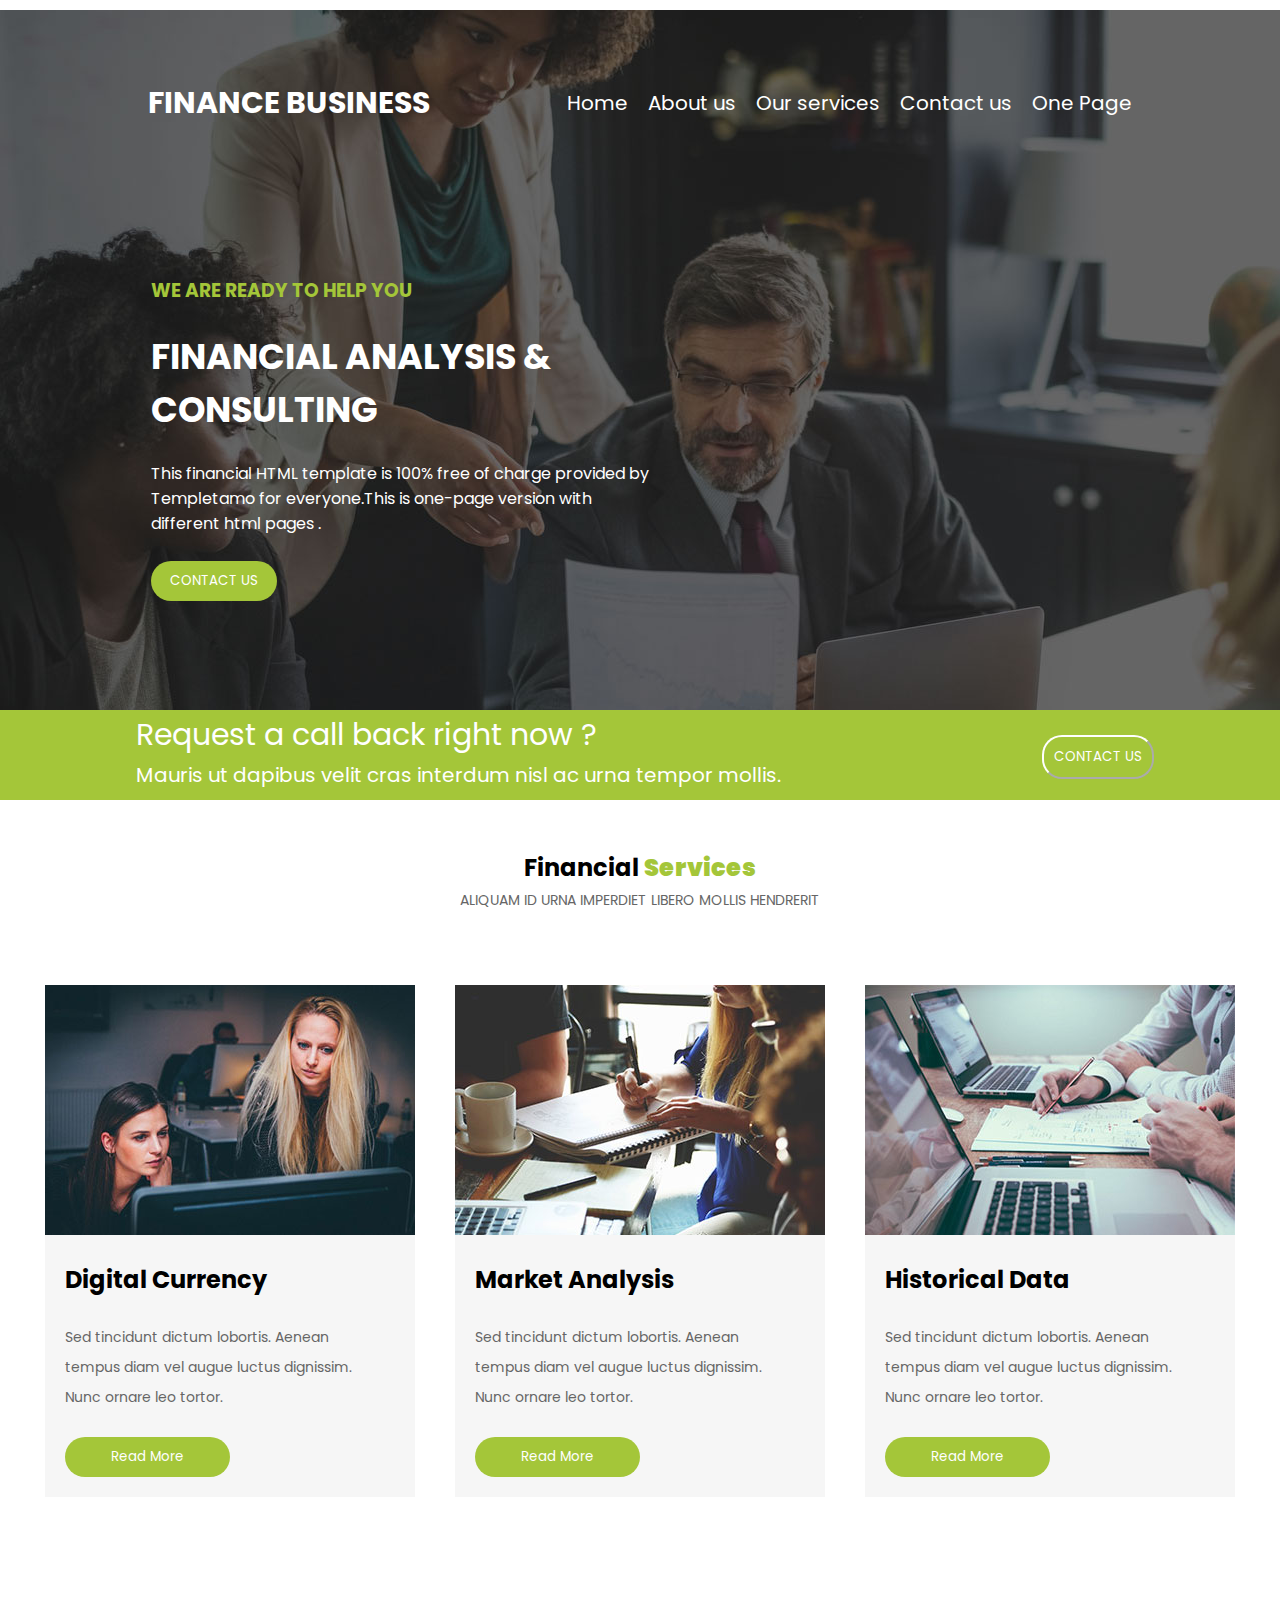
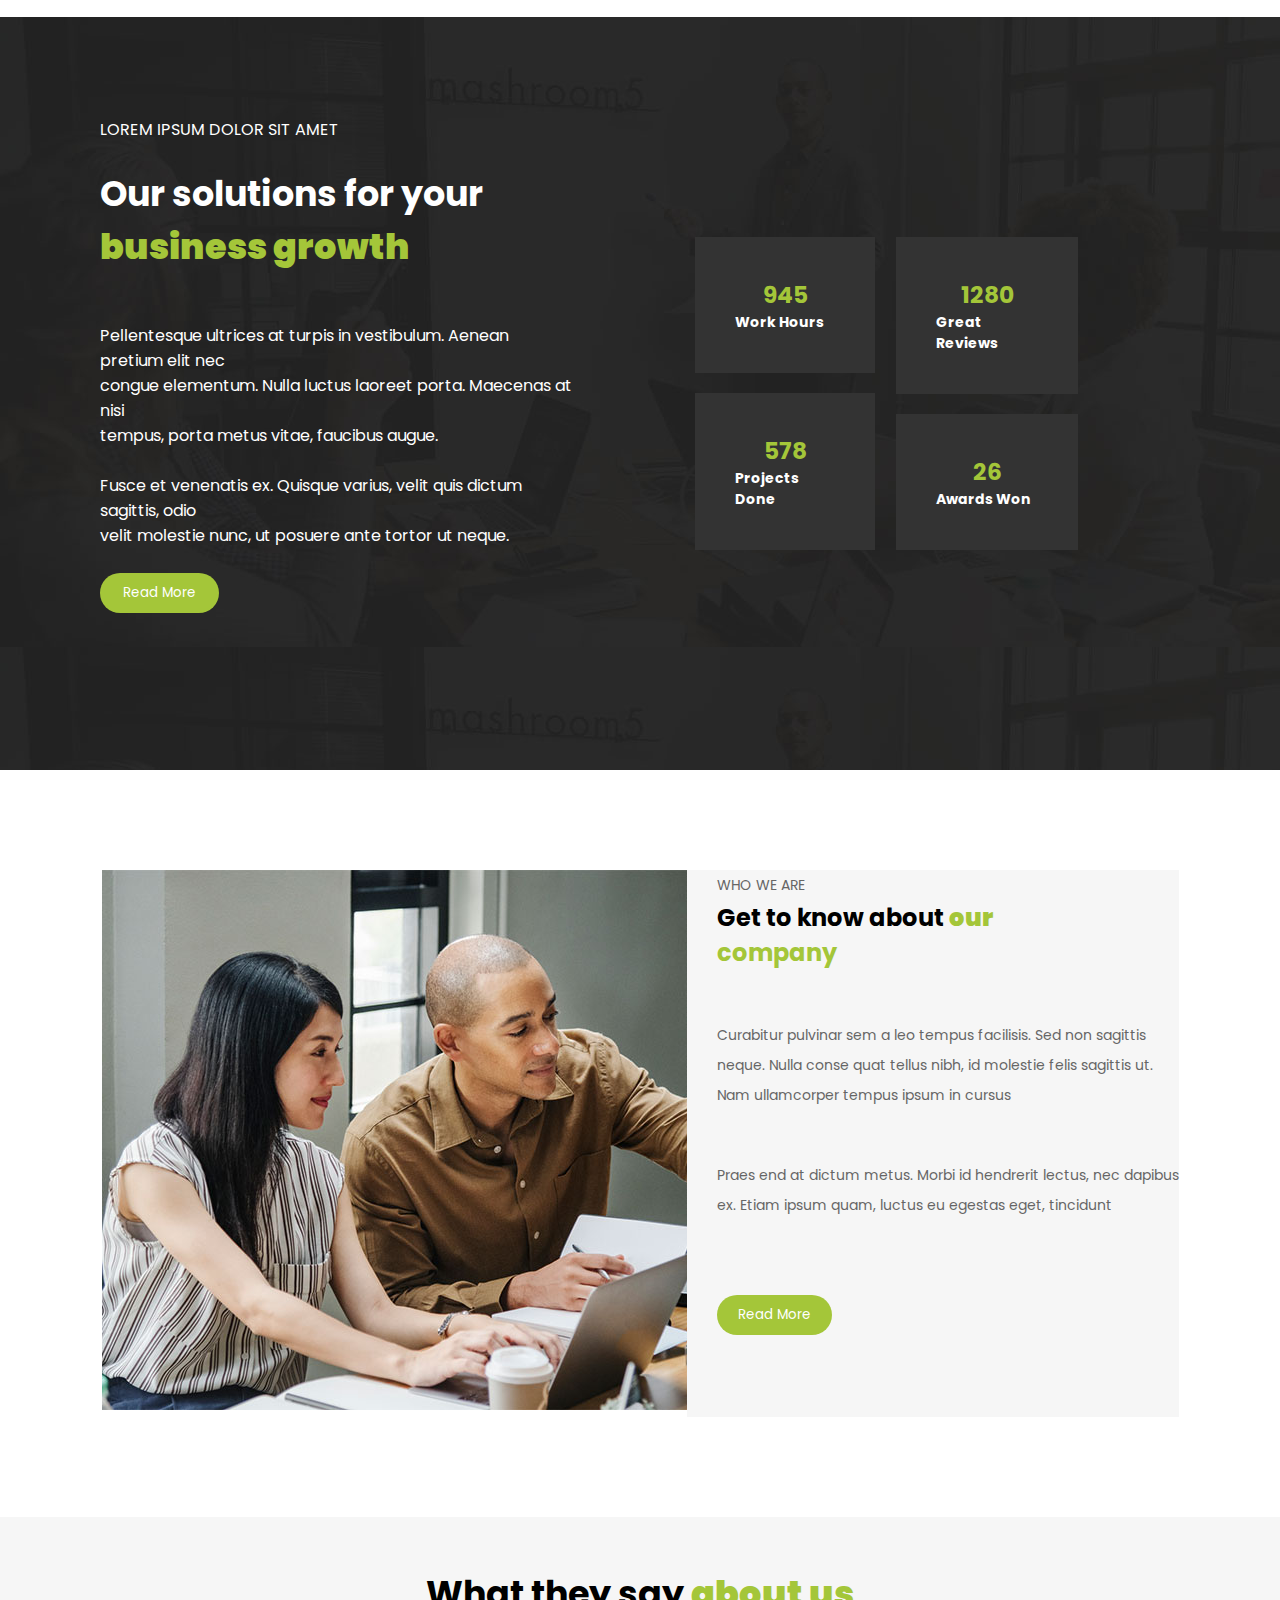
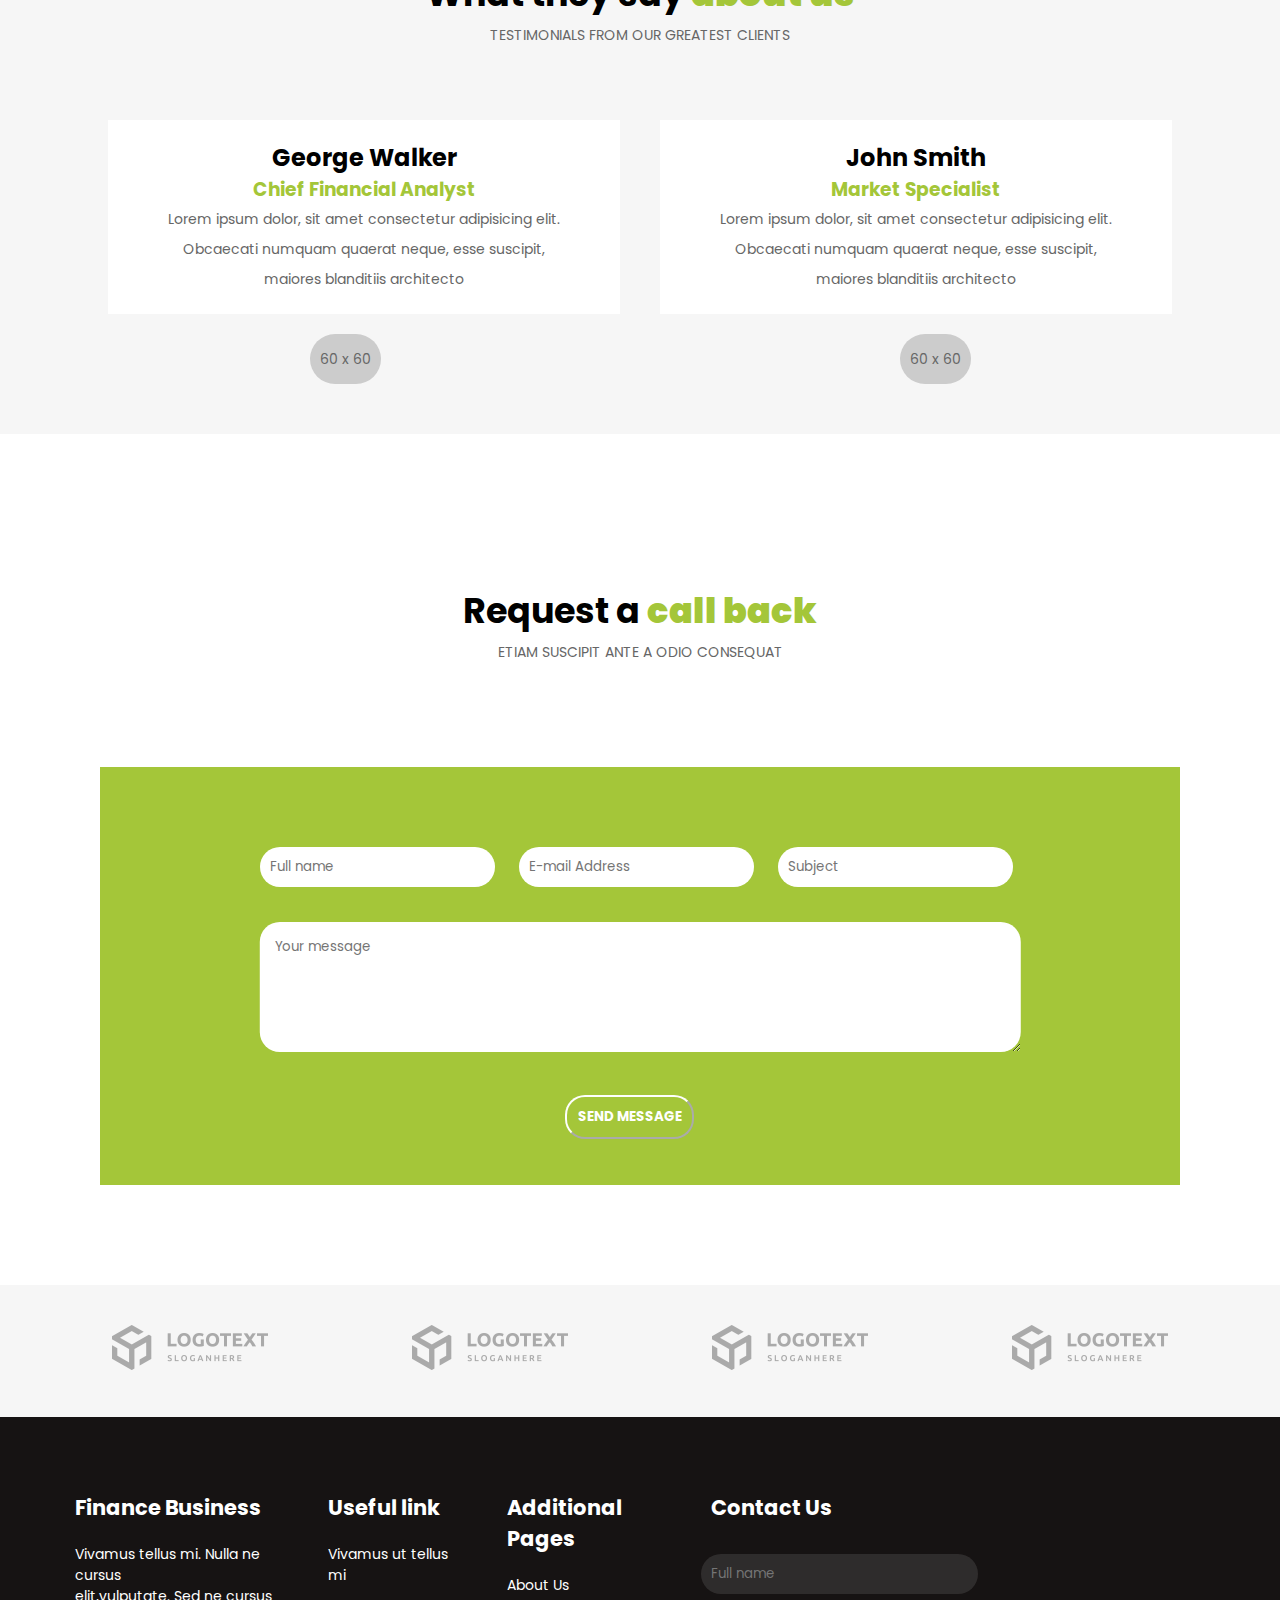
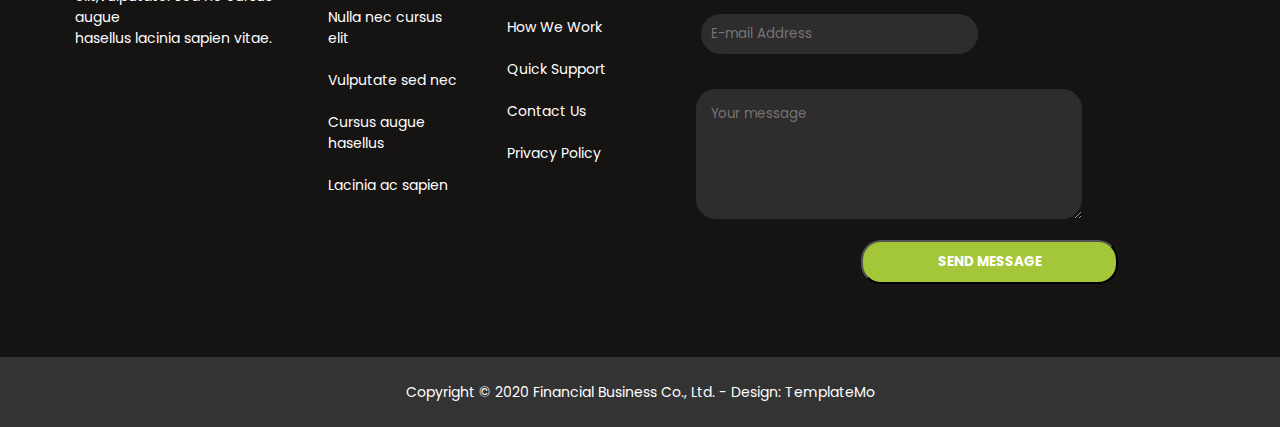
<file: index.html>
<!DOCTYPE html>
<html lang="en">
<head>
    <meta charset="UTF-8">
    <meta name="viewport" content="width=device-width, initial-scale=1.0">
    <title>Finance Business</title>
    <link rel="stylesheet" href="style.css">
</head>
    <body>
        <div class="entete">
            <header>
                <div class="financenav">
                    <h2>FINANCE BUSINESS</h2>
                    <nav class="navigation">
                        <ul class="menu_liste">
                            <li><a href="index.html">Home</a></li>
                            <li><a href="about.html">About us</a></li>
                            <li><a href="services.html">Our services</a></li>
                            <li><a href="contact.html">Contact us</a></li>
                            <li><a href="index.html">One Page</a></li>
                        </ul>
                    </nav>
                </div>
            </header>
                   <div class="ready">
                        <h3>WE ARE READY TO HELP YOU</h3><br>
                        <h1>FINANCIAL ANALYSIS & <br> CONSULTING </h1><br>
                        <div class="template">
                            This financial HTML template is 100% free of charge provided by<br>
                            Templetamo for everyone.This is one-page version with<br>
                            different html pages .  
                            <form action="contact.html" method="post"><br>
                                <button id="boutonContact1">CONTACT US</button>
                           </form>
                    </div>
               </div>
          </div>
       <div class="requestbouton">
            <div class="request">
                <p class="call">Request a call back right now ?<br></p>
                <p class="mauris">Mauris ut dapibus velit cras interdum nisl ac urna tempor mollis.</p>
            </div>
            <form action="contact.html" method="post"><br>
                <button class="boutonContact2">CONTACT US</button>
            </form>
        </div><br><br>
        <section>
            <div class="financial">
                    <h2 align="center">Financial <b class="service">Services</b></h2>
                    <p align="center">ALIQUAM ID URNA IMPERDIET LIBERO MOLLIS HENDRERIT</p><br><br>
                    <div class="financialServices">
                               <div class="data">
                                    <img src="images/service_01.jpg" alt="">
                                    <div class="essai">
                                        <h2>Digital Currency</h2><br>
                                        <p>Sed tincidunt dictum lobortis. Aenean<br>
                                        tempus diam vel augue luctus dignissim.<br>
                                        Nunc ornare leo tortor.</p>
                                        <form action="index.html" method="post"><br>
                                            <button class="boutonContact3">Read More</button>
                                        </form>
                                    </div>
                                </div>
                        <div class="data">
                                <img src="images/service_02.jpg" alt="">
                                 <div class="essai">
                                    <h2>Market Analysis</h2><br>
                                    <p>Sed tincidunt dictum lobortis. Aenean<br>
                                    tempus diam vel augue luctus dignissim.<br>
                                    Nunc ornare leo tortor.</p>
                                    <form action="index.html" method="post"><br>
                                        <button class="boutonContact3">Read More</button>
                                    </form>
                                 </div>
                             </div>
                           <div class="data">
                                <img src="images/service_03.jpg" alt="">
                                <div class="essai">
                                    <h2>Historical Data</h2><br>
                                    <p>Sed tincidunt dictum lobortis. Aenean<br>
                                    tempus diam vel augue luctus dignissim.<br>
                                    Nunc ornare leo tortor.</p>
                                    <form action="index.html" method="post"><br>
                                        <button class="boutonContact3">Read More</button>
                                    </form>
                               </div>
                            </div>
                       </div>
                   </div>
        </section><br><br><br><br>
        <section name="businesslorem">
            <div class="loremwork">
                <div class="lorem">
                        LOREM IPSUM DOLOR SIT AMET<br><br>
                            <p><h1>Our solutions for your <br><b class="about">business growth</b></h1></p>
                            <br><br>Pellentesque ultrices at turpis in vestibulum. Aenean pretium elit nec<br>
                            congue elementum. Nulla luctus laoreet porta. Maecenas at nisi <br>
                            tempus, porta metus vitae, faucibus augue.<br>
                            <br>
                            Fusce et venenatis ex. Quisque varius, velit quis dictum sagittis, odio <br>
                            velit molestie nunc, ut posuere ante tortor ut neque.<br>
                        <form action="index.html" method="post"><br>
                             <button class="boutonContact4">Read More</button>
                        </form>
                    </div>
                <div class="work">
                    <div class="workin">
                        <div class="work1">
                            <p><h3 align="center">945</h3></p>
                            <p><h4>Work Hours</h4></p>
                        </div>
                        <div class="work2">
                            <p><h3 align="center">578</h3></p>
                            <p><h4>Projects Done</h4></p>
                        </div>
                    </div>
                    <div class="workout">
                        <div class="work3">
                            <p><h3 align="center">1280</h3></p>
                            <p><h4>Great Reviews</h4></p>
                        </div>
                        <div class="work4">
                            <p><h3 align="center">26</h3></p>
                            <p><h4>Awards Won</h4></p>
                        </div>
                    </div>
                </div>
            </div>
        </section><br><br><br><br>
        <section>
            <div class="whophoto">
                <div class="photo">
                    <img src="images/more-info.jpg" alt="">
                </div>
                <div class="who">
                    <div class="whoecrit">
                        <p>WHO WE ARE</p>
                        <p><h2>Get to know about <b class="about">our</b></h2></p>
                        <h2 class="about">company</h2><br><br>
                        <p>Curabitur pulvinar sem a leo tempus facilisis. Sed non sagittis<br>
                        neque. Nulla conse quat tellus nibh, id molestie felis sagittis ut.<br>
                        Nam ullamcorper tempus ipsum in cursus</p><br><br>
                        <p>Praes end at dictum metus. Morbi id hendrerit lectus, nec dapibus<br> 
                            ex. Etiam ipsum quam, luctus eu egestas eget, tincidunt</p><br><br>
                        <form action="index.html" method="post"><br>
                                <button class="boutonContact4">Read More</button>
                        </form>
                    </div>
                </div>
            </div>
        </section><br><br><br><br>
<section name="What_the_say">
            <div class="whatWalkerSmith">
                <h1>What they say <b class="about">about us</b></h1>
                <p>TESTIMONIALS FROM OUR GREATEST CLIENTS</p><br><br>
                <div class="GeorgeWalker">
                        <div class="walker">
                           <h2>George Walker</h2>
                           <h3>Chief Financial Analyst</h3>
                           <p>Lorem ipsum dolor, sit amet consectetur adipisicing elit.<br>
                            Obcaecati numquam quaerat neque, esse suscipit, <br>
                            maiores blanditiis architecto <br>
                            </p>
                        </div>
                    <div class="walker">
                        <h2>John Smith</h2>
                        <h3>Market Specialist</h3>
                        <p>Lorem ipsum dolor, sit amet consectetur adipisicing elit.<br>
                        Obcaecati numquam quaerat neque, esse suscipit, <br>
                        maiores blanditiis architecto <br></p>
                    </div>
                </div>
                <div class="bouton">
                    <div class="bouton1">
                      <p classe="p">60 x 60</p>
                    </div>
                    <div class="bouton1">
                       <p>60 x 60</p>
                    </div>
                </div>
            </div>
        </section><br><br><br><br><br><br>
        <section name="request_a_call_back">
               <h1 align="center">Request a <b class="about"> call back</b></h1>
               <p align="center">ETIAM SUSCIPIT ANTE A ODIO CONSEQUAT</p>
              <div class="requestform">
                <div class="form">
                    <form method="post" action="">
                        <input type="text" class="input" name="name" placeholder="Full name" required>
                        <input type="email" class="input" name="email" placeholder="E-mail Address" required>
                        <input type="text" class="input" name="name" placeholder="Subject" required><br>
                        <textarea class="textarea" rows="5" cols="100" name="myText" placeholder="Your message"></textarea>
                        <button class="boutonContact5"><b>SEND MESSAGE</b></button>
                    </form>
                </div>
              </div>
        </section>
<section name="logotext">
    <div class="logo">
        <div class="logotext">
           <img src="images/client-01.png">
        </div>
        <div class="logotext">
            <img src="images/client-01.png">
        </div>
        <div class="logotext">
            <img src="images/client-01.png">
        </div>
        <div class="logotext">
            <img src="images/client-01.png">
        </div>
    </div>
</section>
<section name="prefooter">
    <div class="prefooter">
           <div class="finance">
                <h2>Finance Business</h2><br>
                Vivamus tellus mi. Nulla ne cursus<br>
                elit,vulputate. Sed ne cursus augue<br>
                hasellus lacinia sapien vitae.
           </div>
           <div class="finance">
                <h2>Useful link</h2><br>
                <a href="">Vivamus ut tellus mi</a><br><br>
                <a href="">Nulla nec cursus elit</a><br><br>
                <a href="">Vulputate sed nec</a><br><br>
                <a href="">Cursus augue hasellus</a><br><br>
                <a href="">Lacinia ac sapien</a><br>
           </div>
           <div class="finance">
                <h2>Additional Pages</h2><br>
                <a href="">About Us</a><br><br>
                <a href="">How We Work</a><br><br>
                <a href="">Quick Support</a><br><br>
                <a href="">Contact Us</a><br><br>
                <a href="">Privacy Policy</a><br>
           </div>
        <div class="finance">
            <h2>Contact Us</h2><br>
            <div class="financeform">
                <form method="post" action="">
                    <input type="text" class="input2" name="name" placeholder="Full name" required><br>
                    <input type="email" class="input2"  name="email" placeholder="E-mail Address" required>
                    <textarea rows="5" class="textarea2" cols="30" name="myText" placeholder="Your message"></textarea>
                    <button class="boutonContact6"><b>SEND MESSAGE</b></button>
                </form>
            </div>
        </div>
    </div>
</section>
<footer class="footer">
    <p class="f">Copyright © 2020 Financial Business Co., Ltd. - Design: TemplateMo</p>
</footer> 
</body>
</html>
</file>
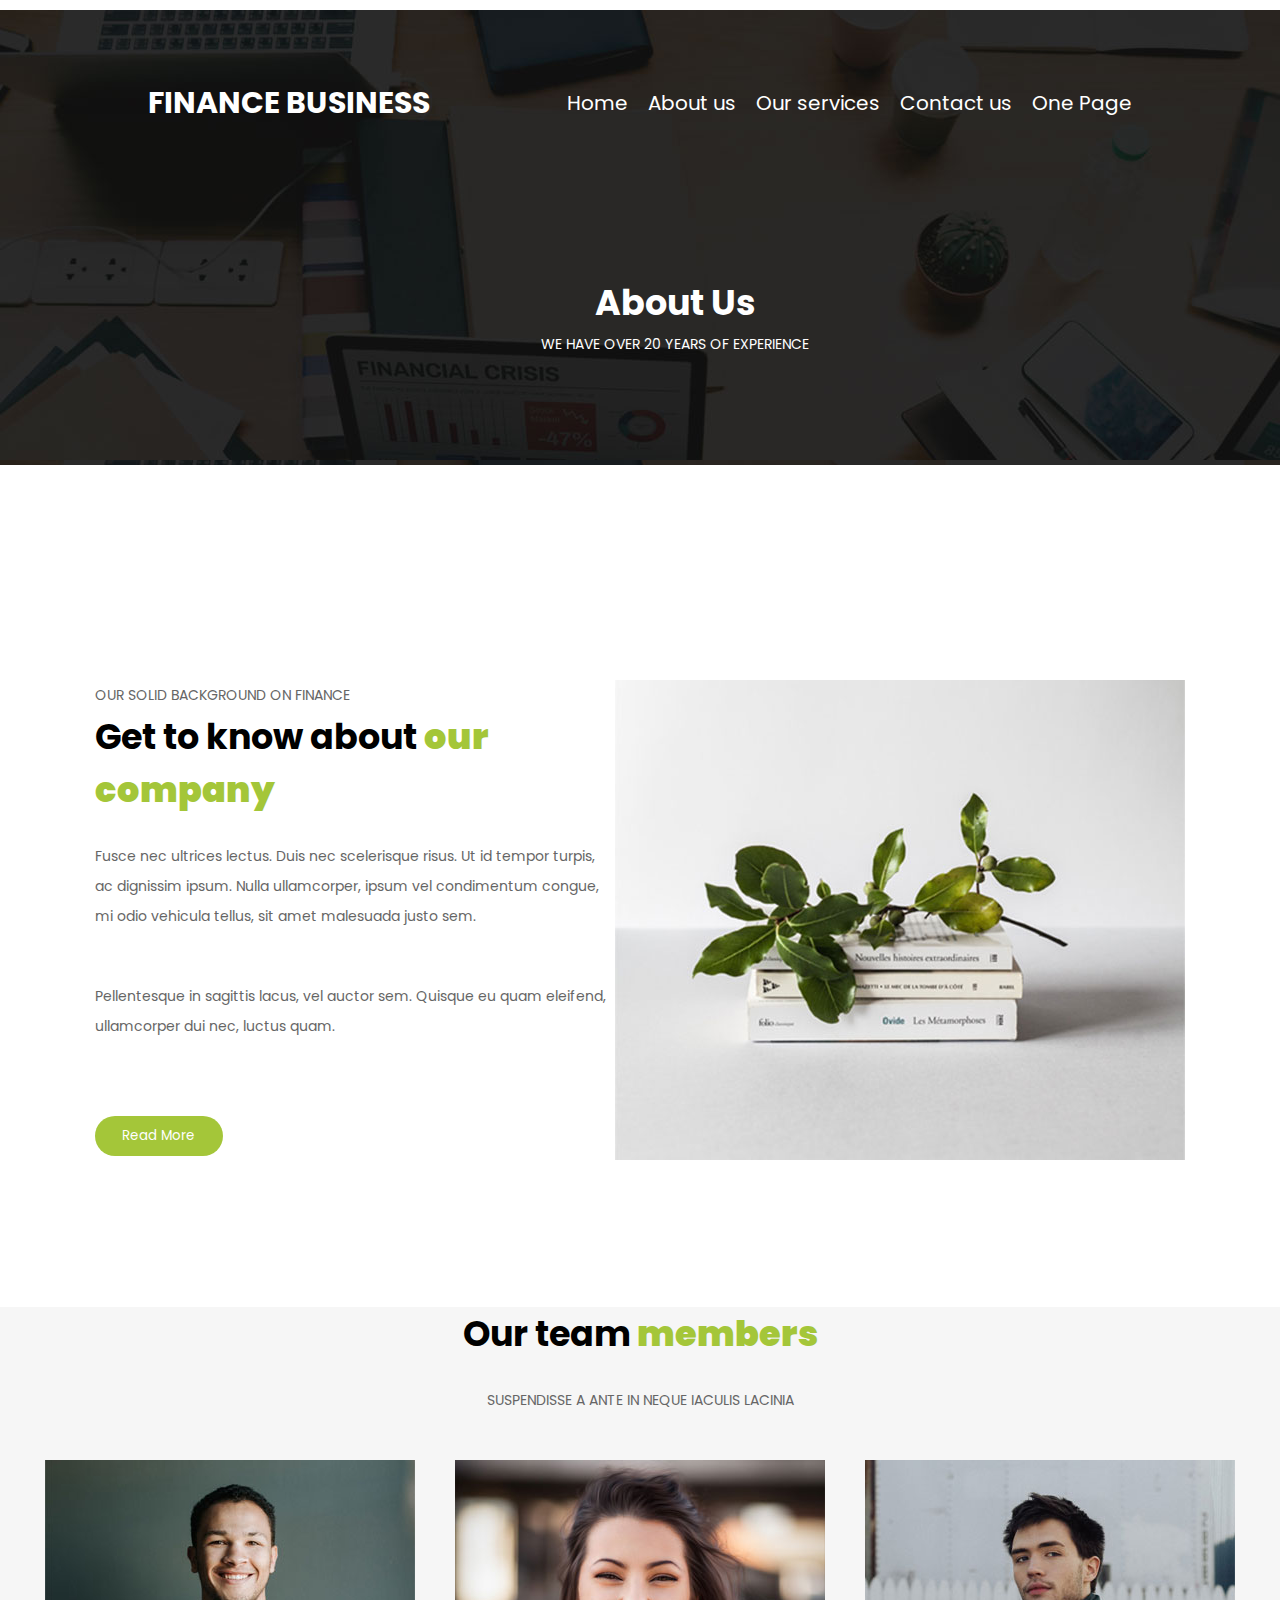
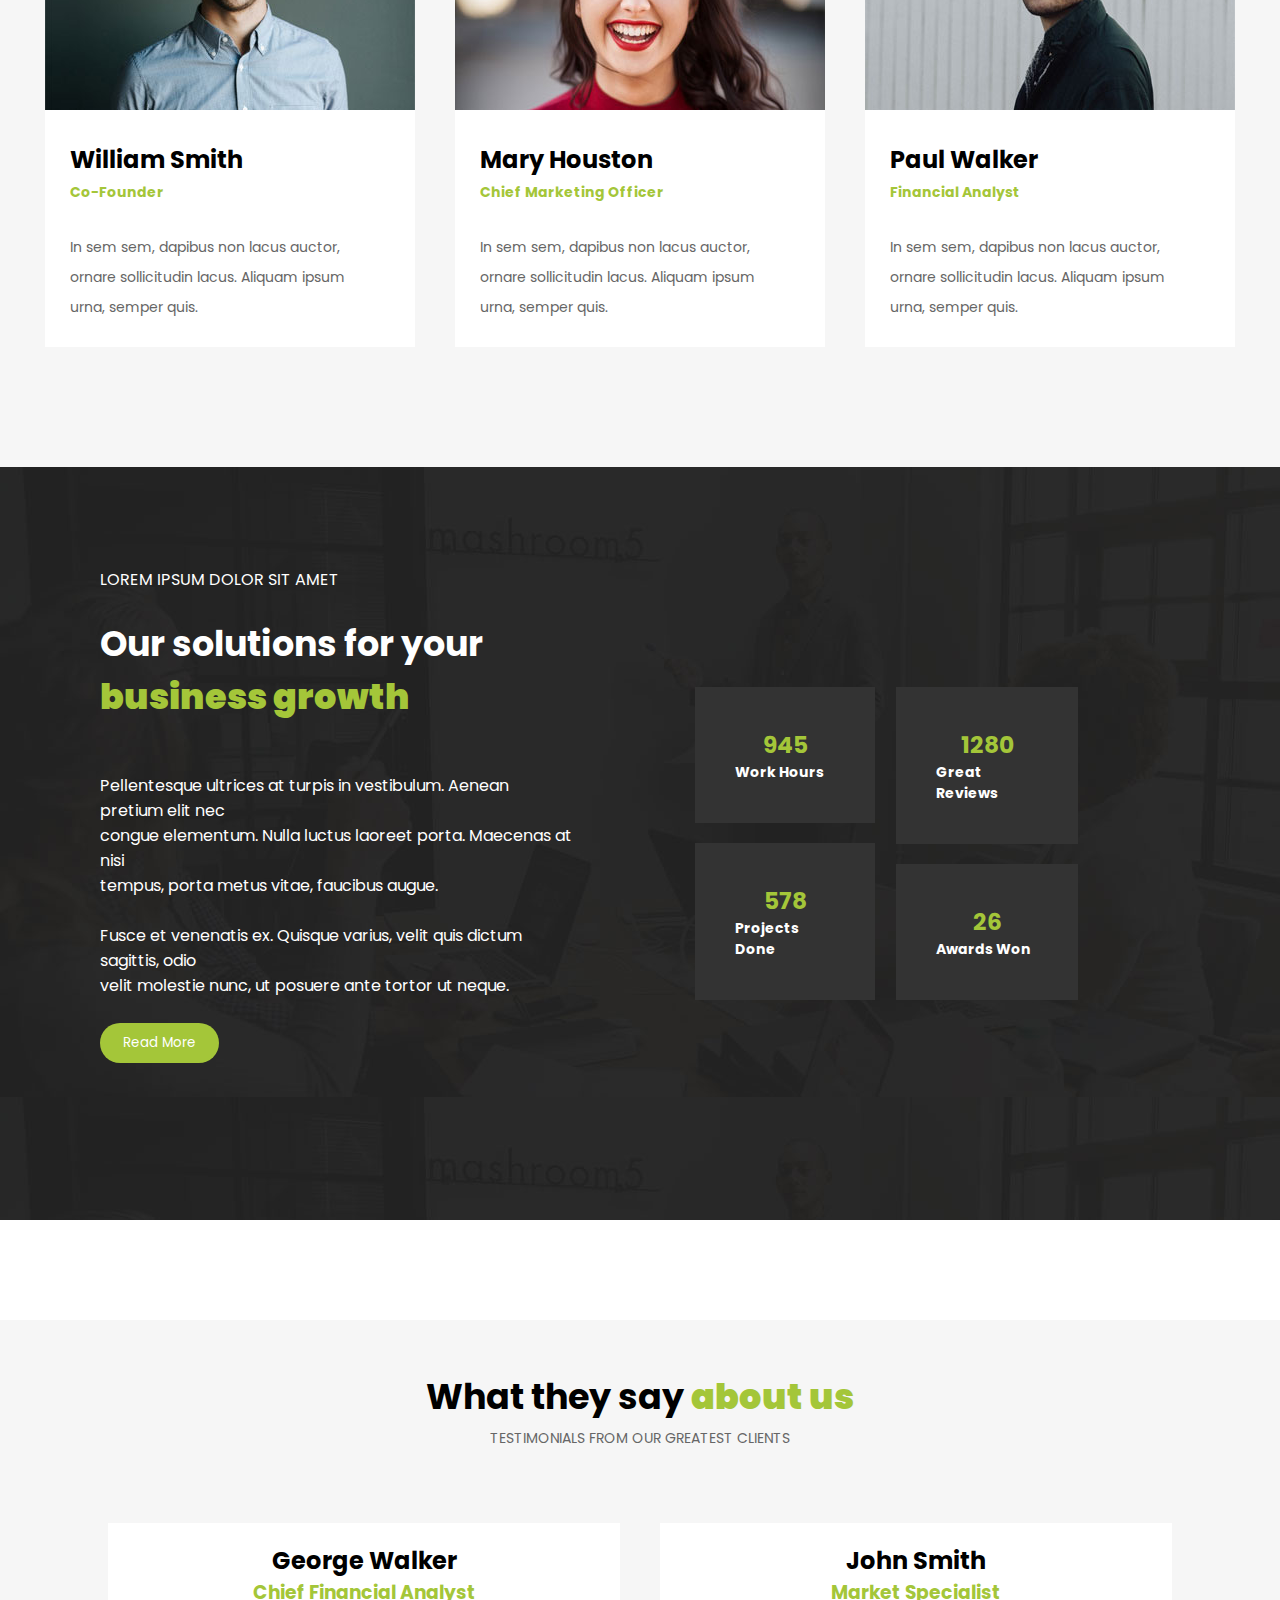
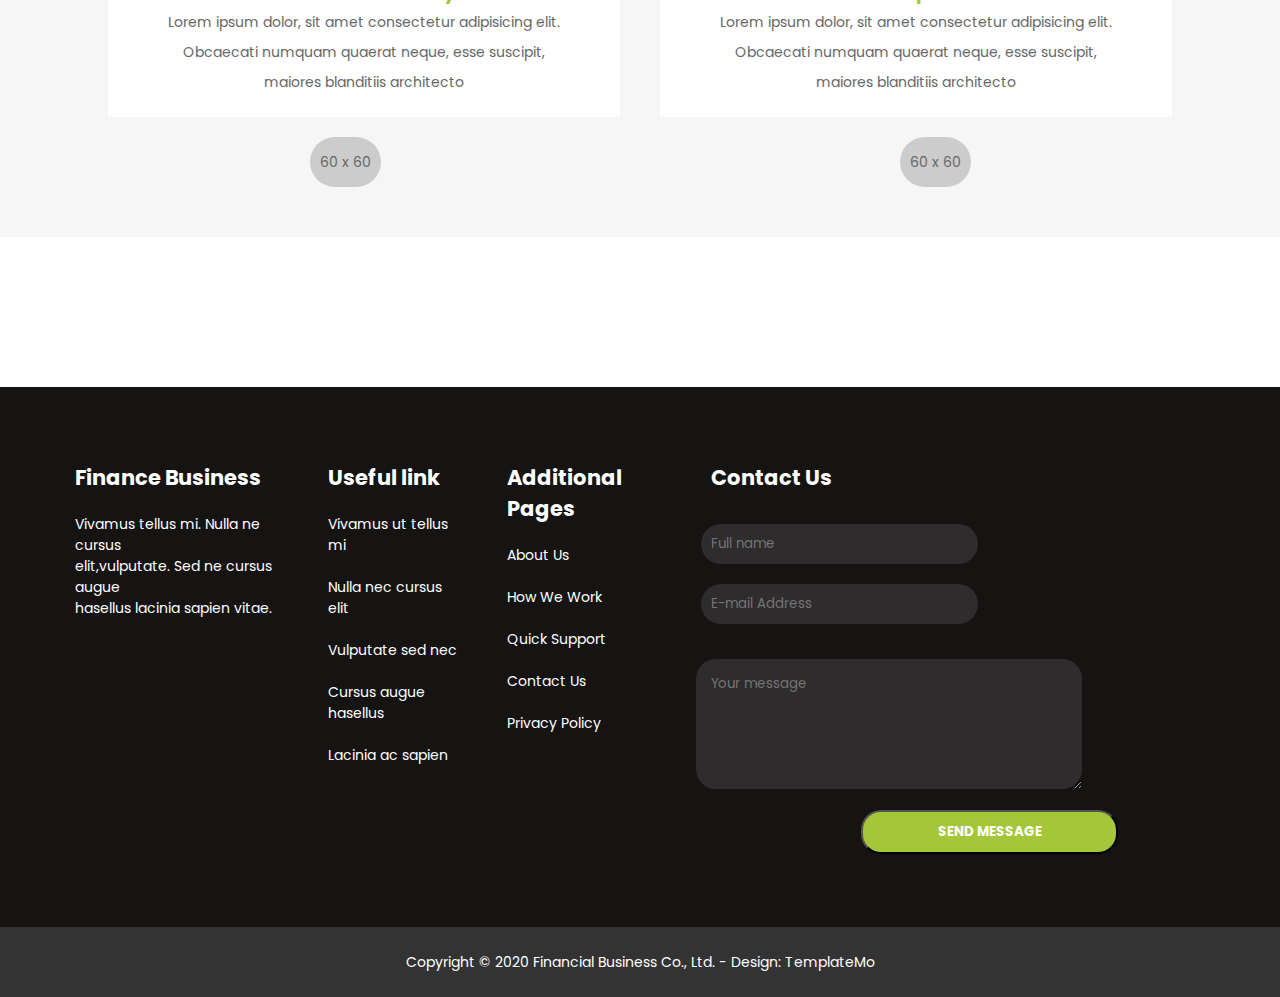
<file: about.html>
<!DOCTYPE html>
<html lang="en">
<head>
    <meta charset="UTF-8">
    <meta name="viewport" content="width=device-width, initial-scale=1.0">
    <title>About</title>
    <link rel="stylesheet" href="style.css">
</head>
<body>
    <div class="entete2">
        <header>
            <div class="financenav">
                <h2>FINANCE BUSINESS</h2>
                <nav class="navigation">
                    <ul class="menu_liste">
                        <li><a href="index.html">Home</a></li>
                        <li><a href="about.html">About us</a></li>
                        <li><a href="services.html">Our services</a></li>
                        <li><a href="contact.html">Contact us</a></li>
                        <li><a href="one_page.html">One Page</a></li>
                    </ul>
                </nav>
            </div>
        </header>
        <div class="ready">
            <h1 align="center">About Us</h1>
            <p align="center" class="f">WE HAVE OVER 20 YEARS OF EXPERIENCE</p><br>
        </div>
    </div><br><br><br><br><br>
<section name="Finance">
    <div class="solidphoto">
        <div class="solid">
            <p>OUR SOLID BACKGROUND ON FINANCE</p>
            <h1>Get to know about <b class="about">our<br>company</b></h1><br>
            <p>Fusce nec ultrices lectus. Duis nec scelerisque risus. Ut id tempor turpis,<br>
              ac dignissim ipsum. Nulla ullamcorper, ipsum vel condimentum congue,<br>
              mi odio vehicula tellus, sit amet malesuada justo sem.
            </p><br><br>
            <p>Pellentesque in sagittis lacus, vel auctor sem. Quisque eu quam eleifend,<br>
               ullamcorper dui nec, luctus quam.
            </p><br><br>
            <form action="index.html" method="post"><br>
                <button class="boutonContact4">Read More</button>
            </form>
       </div>
        <div class="image">
           <img src="images/about-image.jpg"> 
        </div>
    </div>
</section><br><br>
<section class="team">
    <h1 align="center">Our team <b class="about">members</b></h1><br>
    <p align="center">SUSPENDISSE A ANTE IN NEQUE IACULIS LACINIA</p><br>
    <div class="teamMembers">
        <div class="personne">
            <img src="images/team_01.jpg">
            <div class="pers">
                <h2>William Smith</h2>
                <p class="about"><b>Co-Founder</b></p><br>
                <p>In sem sem, dapibus non lacus auctor,<br>
                ornare sollicitudin lacus. Aliquam ipsum<br>
                urna, semper quis.
                </p>
            </div>
        </div>
        <div class="personne">
            <img src="images/team_02.jpg">
            <div class="pers">
                <h2>Mary Houston</h2>
                <p class="about"><b>Chief Marketing Officer</b></p><br>
                <p>In sem sem, dapibus non lacus auctor,<br>
                ornare sollicitudin lacus. Aliquam ipsum<br>
                urna, semper quis.
                </p>  
            </div>  
        </div>
        <div class="personne">
            <img src="images/team_03.jpg">
            <div class="pers">
                <h2>Paul Walker</h2>
                <p class="about"><b>Financial Analyst</b></p><br>
                <p>In sem sem, dapibus non lacus auctor,<br>
                ornare sollicitudin lacus. Aliquam ipsum<br>
                urna, semper quis.
                </p> 
            </div>
        </div>
    </div><br><br><br><br>
</section>
<section name="businesslorem">
    <div class="loremwork">
        <div class="lorem">
                LOREM IPSUM DOLOR SIT AMET<br><br>
                    <p><h1>Our solutions for your <br><b class="about">business growth</b></h1></p>
                    <br><br>Pellentesque ultrices at turpis in vestibulum. Aenean pretium elit nec<br>
                    congue elementum. Nulla luctus laoreet porta. Maecenas at nisi <br>
                    tempus, porta metus vitae, faucibus augue.<br>
                    <br>
                    Fusce et venenatis ex. Quisque varius, velit quis dictum sagittis, odio <br>
                    velit molestie nunc, ut posuere ante tortor ut neque.<br>
                <form action="index.html" method="post"><br>
                     <button class="boutonContact4">Read More</button>
                </form>
            </div>
        <div class="work">
            <div class="workin">
                <div class="work1">
                    <p><h3 align="center">945</h3></p>
                    <p><h4>Work Hours</h4></p>
                </div>
                <div class="work2">
                    <p><h3 align="center">578</h3></p>
                    <p><h4>Projects Done</h4></p>
                </div>
            </div>
            <div class="workout">
                <div class="work3">
                    <p><h3 align="center">1280</h3></p>
                    <p><h4>Great Reviews</h4></p>
                </div>
                <div class="work4">
                    <p><h3 align="center">26</h3></p>
                    <p><h4>Awards Won</h4></p>
                </div>
            </div>
        </div>
    </div>
</section><br><br><br><br>
<section name="What_the_say">
    <div class="whatWalkerSmith">
        <h1>What they say <b class="about">about us</b></h1>
        <p>TESTIMONIALS FROM OUR GREATEST CLIENTS</p><br><br>
        <div class="GeorgeWalker">
                <div class="walker">
                   <h2>George Walker</h2>
                   <h3>Chief Financial Analyst</h3>
                   <p>Lorem ipsum dolor, sit amet consectetur adipisicing elit.<br>
                    Obcaecati numquam quaerat neque, esse suscipit, <br>
                    maiores blanditiis architecto <br>
                    </p>
                </div>
            <div class="walker">
                <h2>John Smith</h2>
                <h3>Market Specialist</h3>
                <p>Lorem ipsum dolor, sit amet consectetur adipisicing elit.<br>
                Obcaecati numquam quaerat neque, esse suscipit, <br>
                maiores blanditiis architecto <br></p>
            </div>
        </div>
        <div class="bouton">
            <div class="bouton1">
              <p classe="p">60 x 60</p>
            </div>
            <div class="bouton1">
               <p>60 x 60</p>
            </div>
        </div>
    </div>
</section><br><br><br><br><br><br>
<section name="prefooter">
    <div class="prefooter">
           <div class="finance">
                <h2>Finance Business</h2><br>
                Vivamus tellus mi. Nulla ne cursus<br>
                elit,vulputate. Sed ne cursus augue<br>
                hasellus lacinia sapien vitae.
           </div>
           <div class="finance">
                <h2>Useful link</h2><br>
                <a href="">Vivamus ut tellus mi</a><br><br>
                <a href="">Nulla nec cursus elit</a><br><br>
                <a href="">Vulputate sed nec</a><br><br>
                <a href="">Cursus augue hasellus</a><br><br>
                <a href="">Lacinia ac sapien</a><br>
           </div>
           <div class="finance">
                <h2>Additional Pages</h2><br>
                <a href="">About Us</a><br><br>
                <a href="">How We Work</a><br><br>
                <a href="">Quick Support</a><br><br>
                <a href="">Contact Us</a><br><br>
                <a href="">Privacy Policy</a><br>
           </div>
        <div class="finance">
            <h2>Contact Us</h2><br>
            <div class="financeform">
                <form method="post" action="">
                    <input type="text" class="input2" name="name" placeholder="Full name" required><br>
                    <input type="email" class="input2"  name="email" placeholder="E-mail Address" required>
                    <textarea rows="5" class="textarea2" cols="30" name="myText" placeholder="Your message"></textarea>
                    <button class="boutonContact6"><b>SEND MESSAGE</b></button>
                </form>
            </div>
        </div>
    </div>
</section>
<footer class="footer">
    <p class="f">Copyright © 2020 Financial Business Co., Ltd. - Design: TemplateMo</p>
</footer>     

        
       
</body>
</html>
</file>
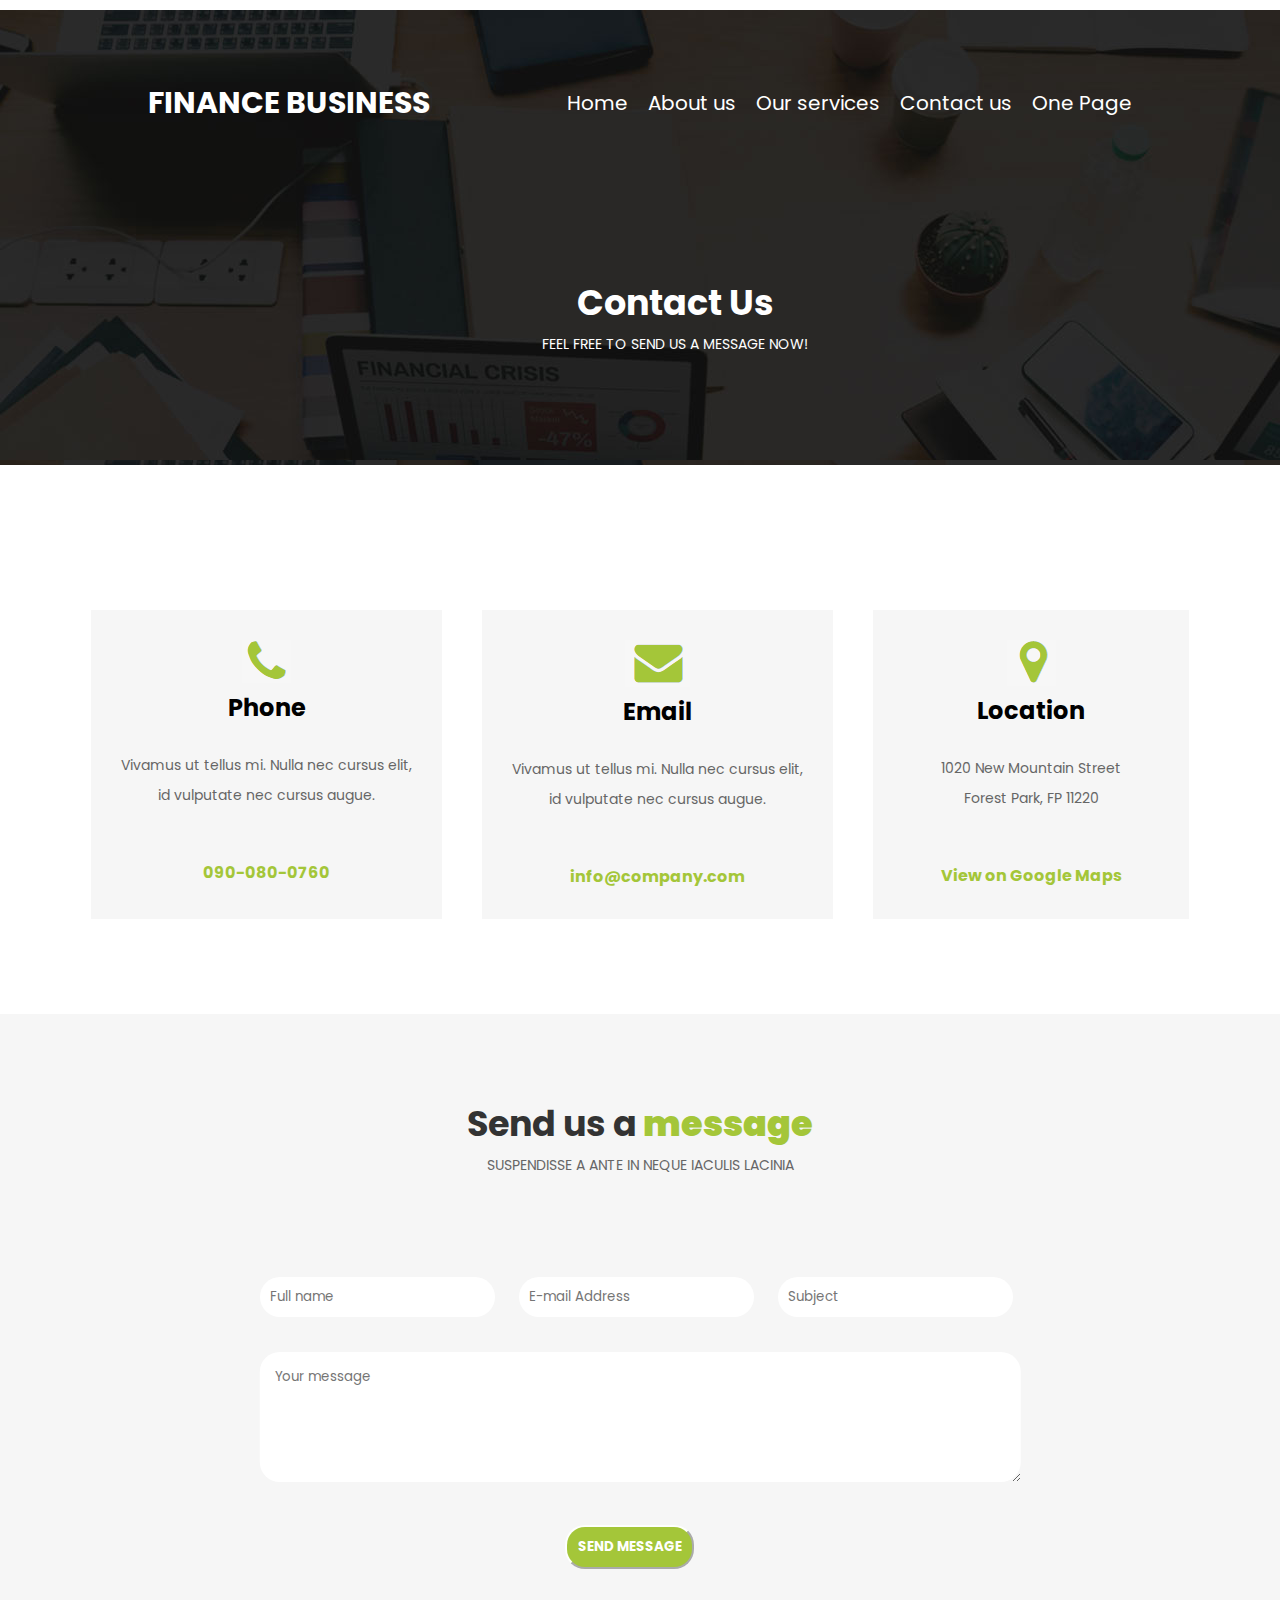
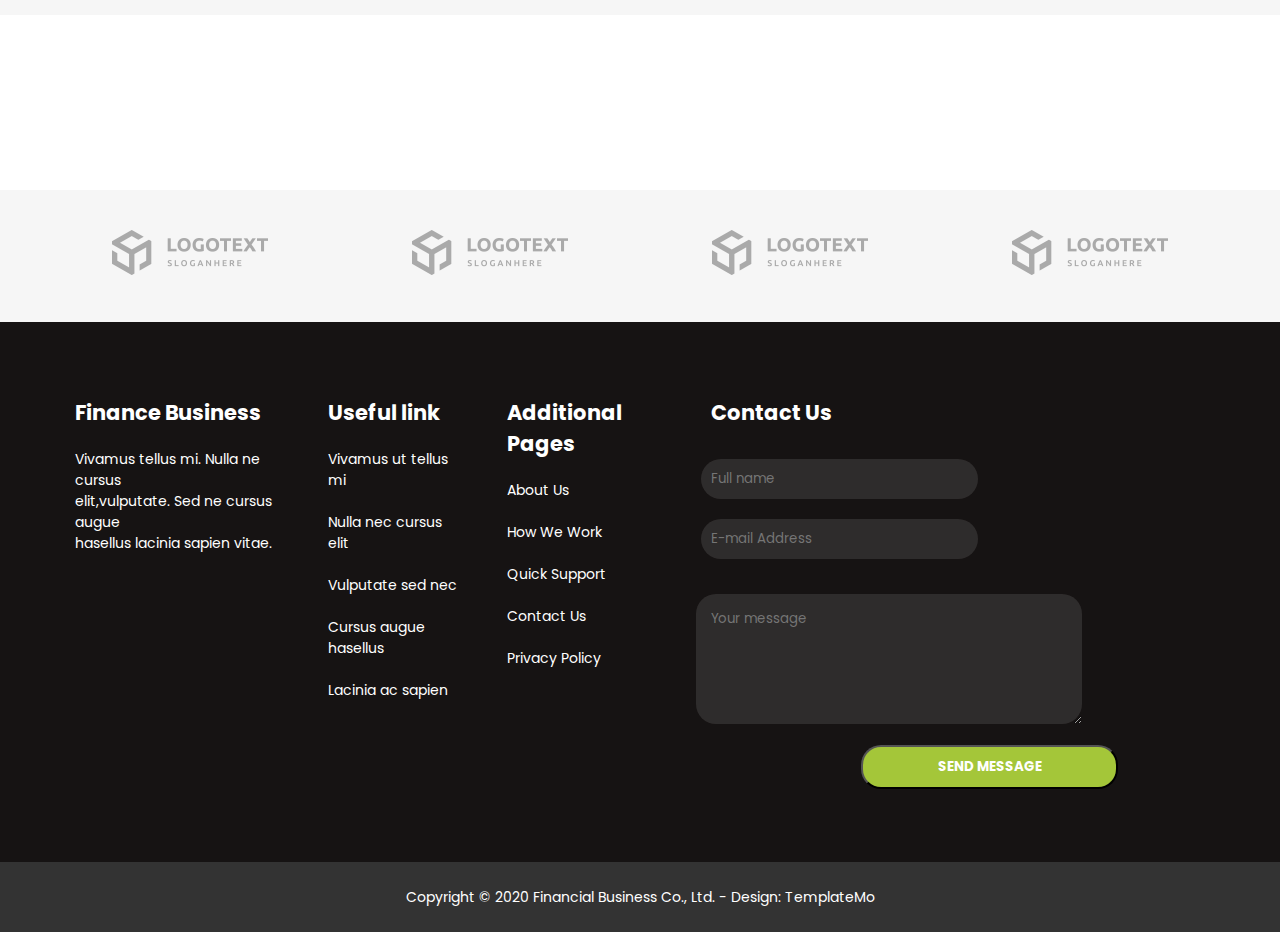
<file: contact.html>
<!DOCTYPE html>
<html lang="en">
<head>
    <meta charset="UTF-8">
    <meta name="viewport" content="width=device-width, initial-scale=1.0">
    <link rel="stylesheet" href="style.css">
    <title>Contact</title>
</head>
<body>
    <div class="entete2">
        <header>
            <div class="financenav">
                <h2>FINANCE BUSINESS</h2>
                <nav class="navigation">
                    <ul class="menu_liste">
                        <li><a href="index.html">Home</a></li>
                        <li><a href="about.html">About us</a></li>
                        <li><a href="services.html">Our services</a></li>
                        <li><a href="contact.html">Contact us</a></li>
                        <li><a href="one_page.html">One Page</a></li>
                    </ul>
                </nav>
            </div>
        </header>
        <div class="ready">
            <h1 align="center" >Contact Us</h1>
            <p align="center" class="f">FEEL FREE TO SEND US A MESSAGE NOW!</p><br>
        </div>
    </div><br><br><br><br><br>
    <section name="contact">
        <div class="contact">
            <div class="device">
               <img src="images/phone.png" alt=""><br>
               <h2>Phone</h2><br>
               <p>Vivamus ut tellus mi. Nulla nec cursus elit,<br>
                  id vulputate nec cursus augue.
               </p><br><br>
               <b class="about">090-080-0760</b>
            </div>
            <div class="device">
                <img src="images/email.png" alt="">
                <h2>Email</h2><br>
                <p>Vivamus ut tellus mi. Nulla nec cursus elit,<br>
                    id vulputate nec cursus augue.
                </p><br><br>
                <b class="about">info@company.com</b>
            </div>
            <div class="deviceloc">
                <img src="images/lacation.png" alt="">
                <h2>Location</h2><br>
                <p> 1020 New Mountain Street<br>
                    Forest Park, FP 11220
                </p><br><br>
                <b class="about">View on Google Maps</b>
            </div>
        </div>
    </section><br><br><br>
    <section name="request_a_call_back" class="caller">
        <div class="h1_p">
            <h1 align="center" class="v">Send us a<b class="about"> message</b></h1>
            <p align="center">SUSPENDISSE A ANTE IN NEQUE IACULIS LACINIA</p>
        </div>
       <div class="requestform2">
         <div class="form">
             <form method="post" action="">
                 <input type="text" class="input" name="name" placeholder="Full name" required>
                 <input type="email" class="input" name="email" placeholder="E-mail Address" required>
                 <input type="text" class="input" name="name" placeholder="Subject" required><br>
                 <textarea class="textarea" rows="5" cols="100" name="myText" placeholder="Your message"></textarea>
                 <button class="boutonContact5"><b>SEND MESSAGE</b></button>
             </form>
         </div>
       </div>
 </section><br><br><br>
 <section name="logotext">
    <div class="logo">
        <div class="logotext">
           <img src="images/client-01.png">
        </div>
        <div class="logotext">
            <img src="images/client-01.png">
        </div>
        <div class="logotext">
            <img src="images/client-01.png">
        </div>
        <div class="logotext">
            <img src="images/client-01.png">
        </div>
    </div>
</section>
<section name="prefooter">
    <div class="prefooter">
           <div class="finance">
                <h2>Finance Business</h2><br>
                Vivamus tellus mi. Nulla ne cursus<br>
                elit,vulputate. Sed ne cursus augue<br>
                hasellus lacinia sapien vitae.
           </div>
           <div class="finance">
                <h2>Useful link</h2><br>
                <a href="">Vivamus ut tellus mi</a><br><br>
                <a href="">Nulla nec cursus elit</a><br><br>
                <a href="">Vulputate sed nec</a><br><br>
                <a href="">Cursus augue hasellus</a><br><br>
                <a href="">Lacinia ac sapien</a><br>
           </div>
           <div class="finance">
                <h2>Additional Pages</h2><br>
                <a href="">About Us</a><br><br>
                <a href="">How We Work</a><br><br>
                <a href="">Quick Support</a><br><br>
                <a href="">Contact Us</a><br><br>
                <a href="">Privacy Policy</a><br>
           </div>
        <div class="finance">
            <h2>Contact Us</h2><br>
            <div class="financeform">
                <form method="post" action="">
                    <input type="text" class="input2" name="name" placeholder="Full name" required><br>
                    <input type="email" class="input2"  name="email" placeholder="E-mail Address" required>
                    <textarea rows="5" class="textarea2" cols="30" name="myText" placeholder="Your message"></textarea>
                    <button class="boutonContact6"><b>SEND MESSAGE</b></button>
                </form>
            </div>
        </div>
    </div>
</section>
<footer class="footer">
    <p class="f">Copyright © 2020 Financial Business Co., Ltd. - Design: TemplateMo</p>
</footer> 
</body>
</html>
</file>
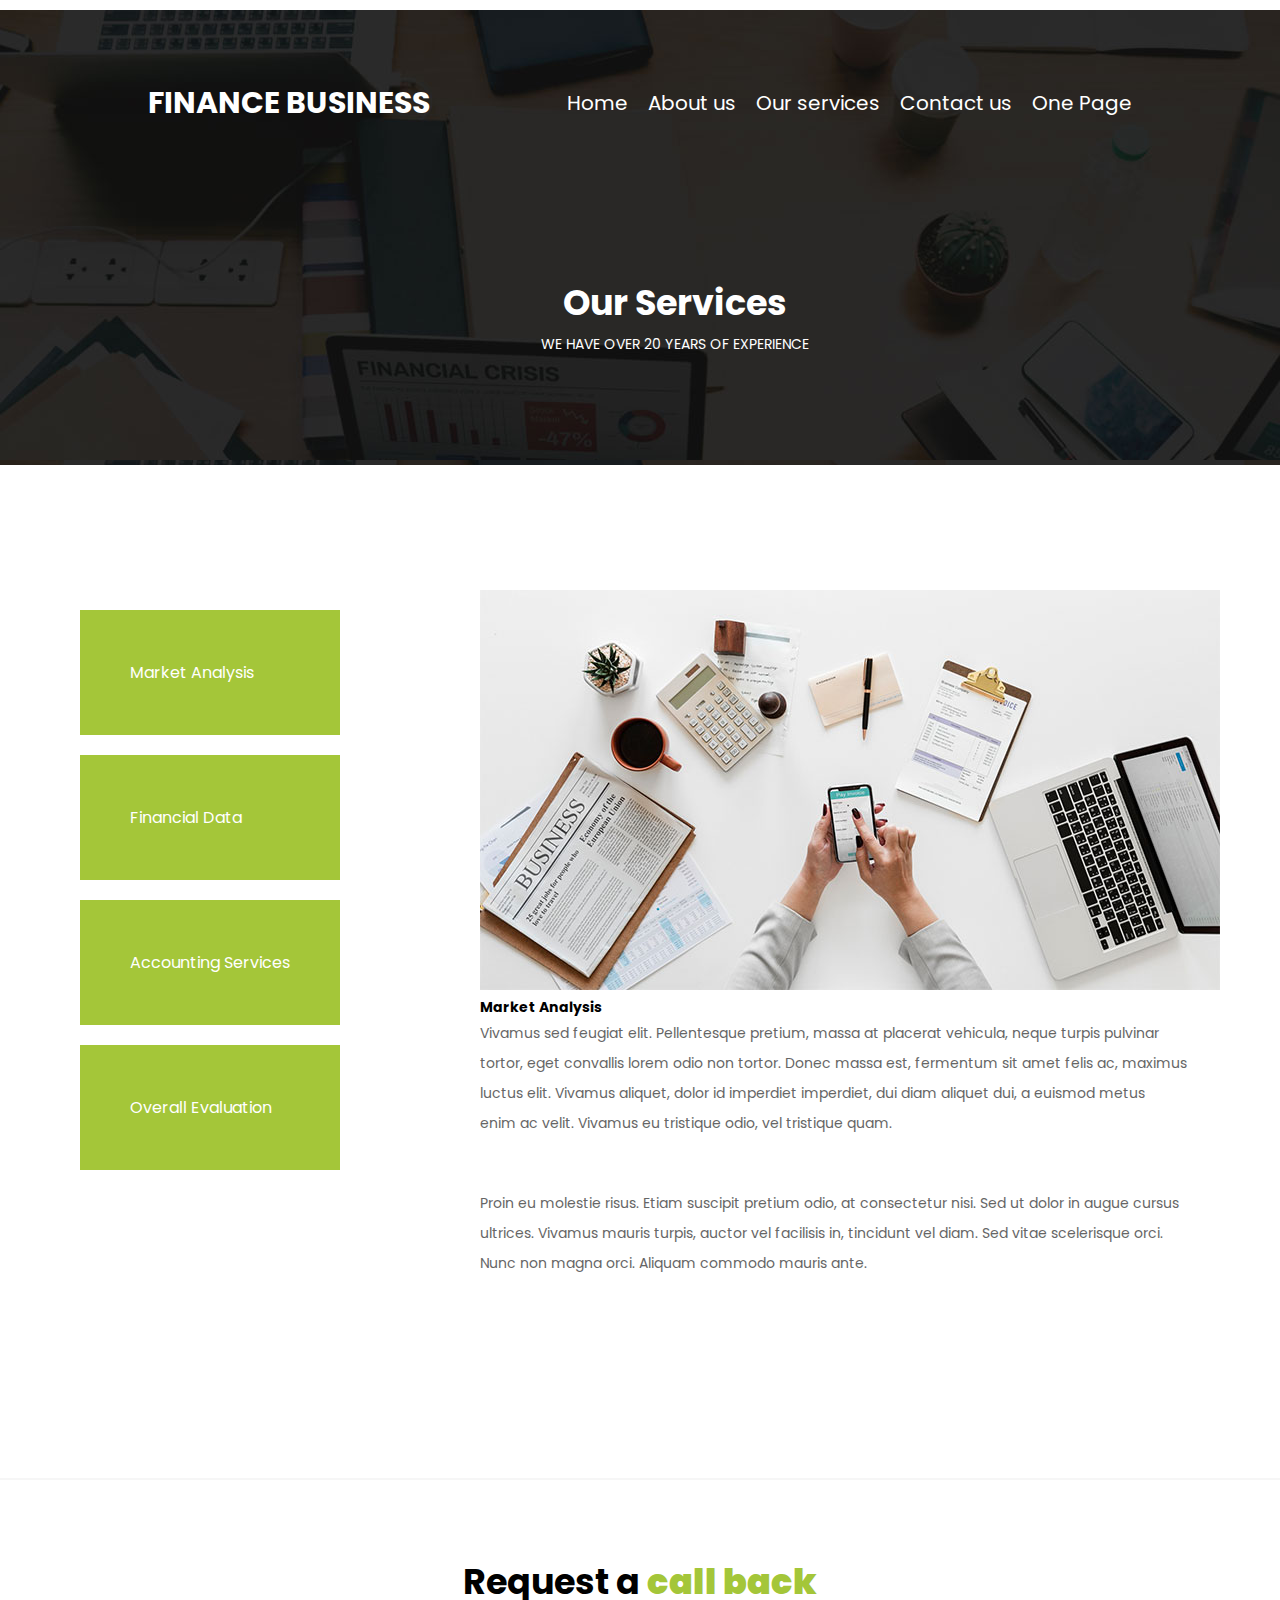
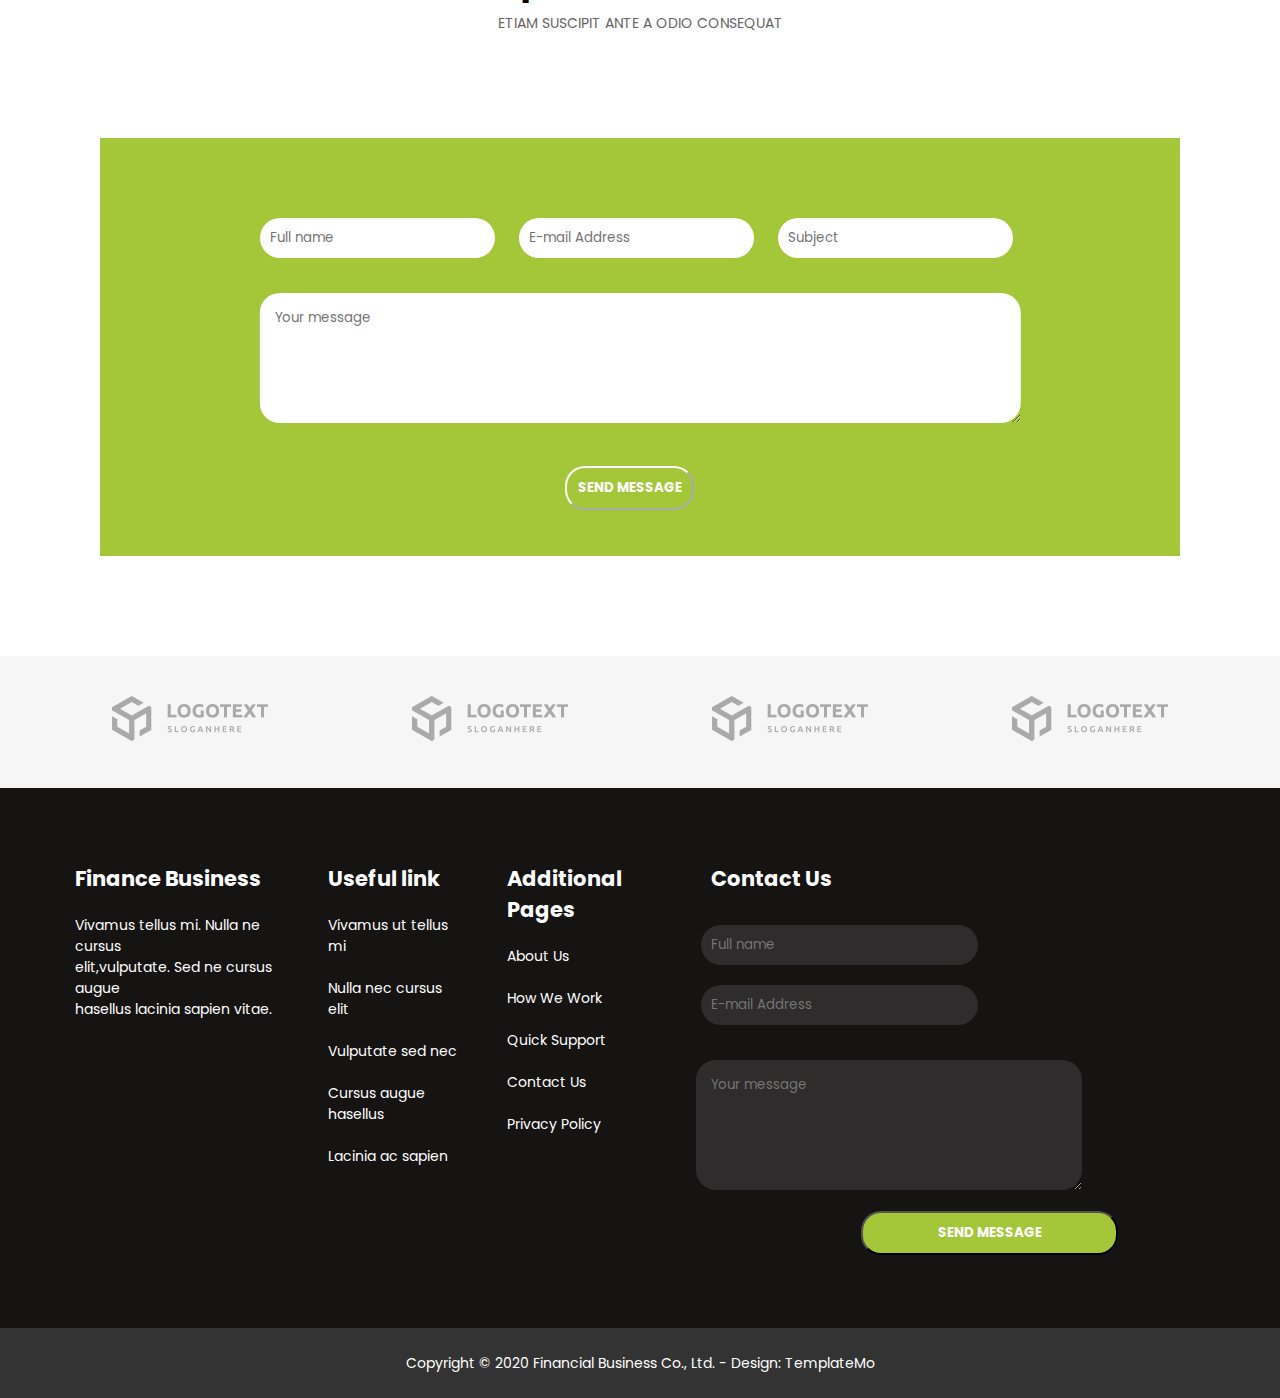
<file: services.html>
<!DOCTYPE html>
<html lang="en">
<head>
    <meta charset="UTF-8">
    <meta name="viewport" content="width=device-width, initial-scale=1.0">
    <link rel="stylesheet" href="style.css">
    <script src="script.js" defer></script>
    <title>Services</title>
</head>
<body>
    <div class="entete2">
    <header>
        <div class="financenav">
            <h2>FINANCE BUSINESS</h2>
            <nav class="navigation">
                <ul class="menu_liste">
                    <li><a href="index.html">Home</a></li>
                    <li><a href="about.html">About us</a></li>
                    <li><a href="services.html">Our services</a></li>
                    <li><a href="contact.html">Contact us</a></li>
                    <li><a href="one_page.html">One Page</a></li>
                </ul>
            </nav>
        </div>
    </header>
    <div class="ready">
        <h1 align="center">Our Services</h1>
        <p align="center" class="f">WE HAVE OVER 20 YEARS OF EXPERIENCE</p><br>
    </div>
</div><br><br><br><br><br>
<section name="services">
    <div class="services">
        <div class="link">
            <div class="market analysis">
                <a href="#article1">Market Analysis</a>
            </div>
            <div class="market">
                <li><a href="#article2">Financial Data</a></li>
            </div>
            <div class="market">
                <li><a href="#article3">Accounting Services</a></li>
            </div>
            <div class="market">
                <li><a href="#article4">Overall Evaluation</a></li>
            </div>
        </div>
        <div class="photo">
            <div class="art1 article1">
               <article id="article1">
                    <img src="images/single_service_01.jpg"><br>
                    <h4>Market Analysis</h4>
                    <p>Vivamus sed feugiat elit. Pellentesque pretium, massa at placerat vehicula, neque turpis pulvinar<br>
                    tortor, eget convallis lorem odio non tortor. Donec massa est, fermentum sit amet felis ac, maximus<br>
                    luctus elit. Vivamus aliquet, dolor id imperdiet imperdiet, dui diam aliquet dui, a euismod metus<br>
                    enim ac velit. Vivamus eu tristique odio, vel tristique quam.<br>
                    </p><br><br>
                    <p>Proin eu molestie risus. Etiam suscipit pretium odio, at consectetur nisi. Sed ut dolor in augue cursus<br>
                    ultrices. Vivamus mauris turpis, auctor vel facilisis in, tincidunt vel diam. Sed vitae scelerisque orci.<br>
                    Nunc non magna orci. Aliquam commodo mauris ante.<br>
                    </p>
                </article>
            </div>
        <div class="art2">
            <article id="article2">
                <img src="images/single_service_02.jpg"><br>
                <h4>Financial Data</h4>
                <p>Sed ut dolor in augue cursus ultrices. Vivamus mauris turpis, auctor vel facilisis in, tincidunt vel diam.<br>
                   Sed vitae scelerisque orci. Nunc non magna orci. Aliquam commodo mauris ante, quis posuere nibh <br>
                   vestibulum sit amet.
                </p><br><br>
                <p>
                    Pellentesque pretium, massa at placerat vehicula, neque turpis pulvinar tortor, eget convallis lorem<br>
                    odio non tortor. Donec massa est, fermentum sit amet felis ac, maximus luctus elit. Vivamus aliquet,<br>
                    dolor id imperdiet imperdiet, dui diam aliquet dui, a euismod metus enim ac velit. Vivamus eu<br> 
                    tristique odio, vel tristique quam.
                </p>
            </article> 
        </div>
        <div class="art2">
            <article id="article3">
                <img src="images/single_service_03.jpg" alt=""> 
                <h4>Accounting Service</h4><br>
                <p>Mauris lobortis quam id dictum dignissim. Donec pellentesque erat dolor, cursus dapibus turpis<br>
                    hendrerit quis. Suspendisse at suscipit arcu. Nulla sed erat lectus. Nulla facilisi. In sit amet neque<br>
                    sapien. Donec scelerisque mi at gravida efficitur. Nunc lacinia a est eu malesuada.<br> 
                    Curabitur eleifend elit sapien, sed pulvinar orci luctus eget.<br>
                 </p><br><br><br>
                 <p>Class aptent taciti sociosqu ad litora torquent per conubia nostra, per inceptos himenaeos. Nunc<br>
                    vel ultrices nulla, ac tincidunt eros. Aenean quis tellus velit. Praesent pretium justo non auctor<br>
                    condimentum.<br>
                 </p>
            </article> 
        </div>
       <div class="art2">
            <article id="article4">
                 <img src="images/single_service_04.jpg" alt="">
                 <h4>Overall Evaluation</h4><br>
                 <p>Mauris lobortis quam id dictum dignissim. Donec pellentesque erat dolor, cursus dapibus turpis<br>
                    hendrerit quis. Suspendisse at suscipit arcu. Nulla sed erat lectus. Nulla facilisi. In sit amet neque<br>
                    sapien. Donec scelerisque mi at gravida efficitur. Nunc lacinia a est eu malesuada.<br> 
                    Curabitur eleifend elit sapien, sed pulvinar orci luctus eget.<br>
                 </p><br><br><br>
                 <p>Class aptent taciti sociosqu ad litora torquent per conubia nostra, per inceptos himenaeos. Nunc<br>
                    vel ultrices nulla, ac tincidunt eros. Aenean quis tellus velit. Praesent pretium justo non auctor<br>
                    condimentum.<br>
                 </p>
            </article> 
        </div>
        </div>
    </div>
</section><br><br><br><br><br><br><br><br><hr color="#f6f6f6"><br><br><br>
<section name="request_a_call_back">
    <h1 align="center">Request a <b class="about"> call back</b></h1>
    <p align="center">ETIAM SUSCIPIT ANTE A ODIO CONSEQUAT</p>
   <div class="requestform">
     <div class="form">
         <form method="post" action="">
             <input type="text" class="input" name="name" placeholder="Full name" required>
             <input type="email" class="input" name="email" placeholder="E-mail Address" required>
             <input type="text" class="input" name="name" placeholder="Subject" required><br>
             <textarea class="textarea" rows="5" cols="100" name="myText" placeholder="Your message"></textarea>
             <button class="boutonContact5"><b>SEND MESSAGE</b></button>
         </form>
     </div>
   </div>
</section>
<section name="logotext">
    <div class="logo">
        <div class="logotext">
           <img src="images/client-01.png">
        </div>
        <div class="logotext">
            <img src="images/client-01.png">
        </div>
        <div class="logotext">
            <img src="images/client-01.png">
        </div>
        <div class="logotext">
            <img src="images/client-01.png">
        </div>
    </div>
</section>
<section name="prefooter">
    <div class="prefooter">
           <div class="finance">
                <h2>Finance Business</h2><br>
                Vivamus tellus mi. Nulla ne cursus<br>
                elit,vulputate. Sed ne cursus augue<br>
                hasellus lacinia sapien vitae.
           </div>
           <div class="finance">
                <h2>Useful link</h2><br>
                <a href="">Vivamus ut tellus mi</a><br><br>
                <a href="">Nulla nec cursus elit</a><br><br>
                <a href="">Vulputate sed nec</a><br><br>
                <a href="">Cursus augue hasellus</a><br><br>
                <a href="">Lacinia ac sapien</a><br>
           </div>
           <div class="finance">
                <h2>Additional Pages</h2><br>
                <a href="">About Us</a><br><br>
                <a href="">How We Work</a><br><br>
                <a href="">Quick Support</a><br><br>
                <a href="">Contact Us</a><br><br>
                <a href="">Privacy Policy</a><br>
           </div>
        <div class="finance">
            <h2>Contact Us</h2><br>
            <div class="financeform">
                <form method="post" action="">
                    <input type="text" class="input2" name="name" placeholder="Full name" required><br>
                    <input type="email" class="input2"  name="email" placeholder="E-mail Address" required>
                    <textarea rows="5" class="textarea2" cols="30" name="myText" placeholder="Your message"></textarea>
                    <button class="boutonContact6"><b>SEND MESSAGE</b></button>
                </form>
            </div>
        </div>
    </div>
</section>
<footer class="footer">
    <p class="f">Copyright © 2020 Financial Business Co., Ltd. - Design: TemplateMo</p>
</footer> 

</body>
</html>
</file>
<file: style.css>
@import url('https://fonts.googleapis.com/css2?family=Poppins:ital,wght@0,100;0,200;0,300;0,400;0,500;0,600;0,700;0,800;0,900;1,100;1,200;1,300;1,400;1,500;1,600;1,700;1,800;1,900&display=swap');

*{
    margin :0 ;
    padding: 0;
    font-family: "Poppins", sans-serif;
}

  
  
body{
    background-color: #fff ;
}

h1{
    font-size: 35px;
}

p{
    margin-bottom: 0px;
	font-size: 14px;
	color: #666666;
	line-height: 30px;
}

.financenav{
    display: flex;
    justify-content: space-around;
    margin: 10px;
    padding: 70px;
    font-size: 20px;
    background-color: transparent;
    color: #fff ;
}


.navigation{
    display: flex;
    justify-content: space-between;

}
.menu_liste{
    display: flex;
    gap: 20px;
    align-items: center;
}

li{
    list-style: none;
}

a{
    color: #fff;
    text-decoration: none;
}

#boutonContact1{
    background-color:  #a4c639 ;
    color: #fff;  
    width: 12%;
    border-radius: 20px;
    padding: 10px;
    border: none;
}

.boutonContact2{
    background-color:  #a4c639 ;
    color: #fff;  
    border-radius: 20px;
    padding: 10px;
    /*transform : translateY(-250%);*/
    /*margin-left: 1000px;*/
    border-color: white ;
   
}

.ready{
    display: block;
    padding: 10px;
    justify-content: center;
    text-align: left;
    margin: 70px ;
    color: #fff;
    margin-left: 11% ;
}

.entete{
    background-image: url("images/slide_01.jpg");
    height: 700px ;
}


.call{
   font-size: 30px;
   margin: 10px;
   color: #fff;
}

.mauris{
    font-size: 20px;
    margin: 10px;
    color: white;
}

.requestbouton{
    display: flex;
    justify-content: space-around;
    background-color:  #a4c639 ;
    color: #fff;
}

h2{
    font-weight: 700;
}

h3{
    color:  #a4c639 ;
}

.service{
    color:  #a4c639 ;
}

.financialServices{
    display: flex;
    justify-content: center;
}

.data{
    display: block;
    justify-content: space-around;
    background-color: #f6f6f6;
    margin: 20px;
}

.boutonContact3{
    background-color:  #a4c639 ;
    color: #fff;  
    border-radius: 20px;
    padding: 10px;
    border: none;
    width: 50%;
}

.essai{
    margin: 20px;
    align-items: center ;
}


footer{
    text-align: center;
}

.loremwork{
    background-color : #333 ;
    background-image: url("images/fun-facts-bg.jpg");
    display: flex ;
    justify-content: space-around;
    color: #fff;
    padding: 100px;
}

.lorem{
    display: block;
    justify-content: space-around;
    color: #fff
}

/*.workin{
    display: block;
    justify-content: space-around;
    padding: 50px;
}*/

/*.workout{
    display: block;
    justify-content: space-around;
    padding: 50px;
}*/

.work{
    font-size: 20px;
    padding: 100px;
    display: flex;
    justify-content: space-around ;
}

.boutonContact4{
    background-color:  #a4c639 ;
    color: #fff;  
    border-radius: 20px;
    padding: 10px;
    border: none; 
    width: 25%;
}

.work1{ 
    border: none;
    padding: 40px;
    margin: 20px;
    width: 50%;
    background-color:  #333 ;
}

.work2{
    border: none ;
    padding: 40px ;
    margin: 20px;
    width: 50% ;
    background-color:  #333 ;
}

.work3{ 
    border: none;
    padding: 40px;
    margin: 20px;
    width: 50%;
    background-color:  #333 ;
}

h4{
    font-size: 14px;
}

.work4{
    border: none ;
    padding: 40px ;
    margin: 20px;
    width: 50%;
    background-color:  #333 ;
}

.whophoto{
    display: flex;
    justify-content: center;
}

.who{
    display: block;
    justify-content: space-around;
    background-color: #f6f6f6;
}

.whoecrit{
    margin-left: 30px;
}

.whatWalkerSmith{
    background-color: #f6f6f6;
    padding: 50px;
    text-align: center;
}

.GeorgeWalker{
    display: flex;
    justify-content: center;
}

.walker{
    display: block;
    justify-content: space-around;
    background-color: #fff;
    text-align:  center;
    margin : 20px;
    padding: 20px;
    width: 40%;
}

.bouton1{
    background-color : #ccc;
    padding: 10px;
    border-radius: 9000px;
    color: #fff;
}

.bouton{
    display: flex;
    justify-content: space-around;
}

.p{
    font-size: 2px;
}

.about{
    color: #a4c639;
}

.requestform{
    background-color: #a4c639;
    padding: 70px;
    margin: 100px;
}


.input{
    border-radius: 20px ;
    background-color: #fff;
    padding: 10px;
    width: 25%;
    border: none;
    margin: 10px;
}

.textarea{
    border-radius: 20px ;
    background-color: #fff;
    padding: 15px;
    margin: 25px;
    width: 85%;
    border: none;
    transform: translateX(-2%);
    
}

.boutonContact5{
    background-color:  #a4c639 ;
    color: white;  
    border-radius: 20px;
    padding: 10px;
    margin: 20px;
    margin-left: -500px;
    transform: translateY(100%);
    border-color: #fffffffd;
    width: 15%;
}

.form{
    margin-left: 80px ;
}

.logo{
    display: flex;
    justify-content: space-around;
    background-color: #f6f6f6;
    padding: 40px;
}

.prefooter{
    display : flex ;
    justify-content: space-around;
    color :#fff ;
    background-color: #110e0efa;
    padding: 50px;
}

.finance{
    display: block;
    justify-content: space-around;
    margin: 20px;
    padding: 5px;
    font-size: 14px;
}

.footer{
    background-color: #333;
}

.input2{
    border-radius: 20px ;
    background-color:  #cccccc23; ;
    padding: 10px;
    border: none;
    margin: 10px ;
    width: 50%;
}

.textarea2{
    border-radius: 20px ;
    background-color: #cccccc23;
    padding: 15px;
    margin: 25px;
    border: none;
    margin-left: 5px ;
}

.boutonContact6{
    background-color:  #a4c639 ;
    color: #fff;  
    border-radius: 20px;
    padding: 10px;
    margin: 20px;
    margin-left: -250px;
    transform: translateY(50%);
    width: 50%;
}

.financeform{
    margin-left: -20px;
}

.footer{
    background-color: #333;
    text-align: center;
    padding: 20px;
}
.f{
    color: #fff;
    font-size : 14px ;
}

/*Style for About*/
.entete2{
    background-image: url("images/page-heading-bg.jpg");
    height: 455px ;
}

.solidphoto{
    display: flex;
    justify-content: space-around;
    margin: 20px;
    padding: 70px;
}

.solid{
    display: block;
    justify-content: space-around;
}

.team{
    background-color: #f6f6f6;
}

.teamMembers{
    display: flex;
    justify-content: center ;
}

.personne{
    background-color: #fff;
    margin: 20px;
}

.pers{
    margin: 20px;
    padding: 5px;
}

/*Style for Services*/
.services{
    display: flex;
    justify-content: space-around;
}

.market{
    background-color: #a4c639;
    padding: 50px;
    margin: 20px;
}

.photo{
    display: block;
}
.art1{
    display: block;
}

.art2{
    display: none;
}
 /*Stylefor contact*/

.contact{
    display: flex;
    justify-content: center;
}

.device{
    display: block;
    justify-content: space-around;
    background-color: #f6f6f6;
    margin: 20px;
    padding: 30px;
    text-align: center;
}

.deviceloc{
    display: block;
    justify-content: space-around;
    background-color: #f6f6f6;
    margin: 20px;
    padding: 30px;
    text-align: center;
    width: 20%;
}

.requestform2{
    padding: 70px;
    margin: 100px;
}

.caller{
    background-color :#f6f6f6;
}

.v{
    color: #333;
}

.h1_p{
    transform: translateY(100%);
}
</file>
